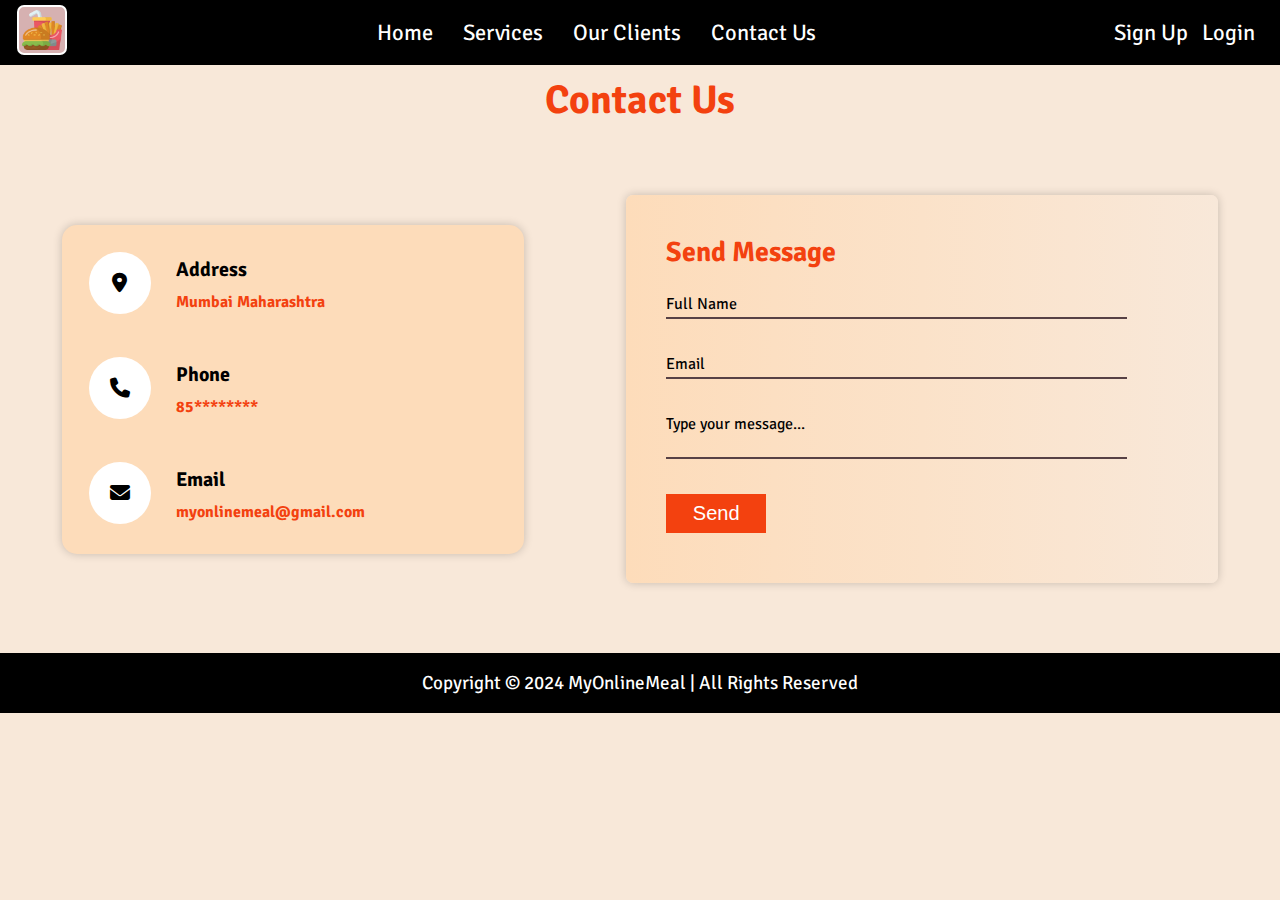
<file: html/contact.html>
<!DOCTYPE html>
<html lang="en">

<head>
    <meta charset="UTF-8">
    <meta name="viewport" content="width=device-width, initial-scale=1.0">
    <title>MyOnlineMeal</title>
    <link rel="icon" href="../img/icon.webp" type="image/x-icon">
    <link rel="stylesheet" type="text/css" href="../css/style.css">
    <link rel="stylesheet" type="text/css" href="../css/phone.css">
    <link rel="stylesheet" href="../css/contactStyles.css">
    <link rel="stylesheet" href="https://cdnjs.cloudflare.com/ajax/libs/font-awesome/6.5.1/css/all.min.css">
</head>

<body>
    <header>
        <nav class="nav nav-list">
            <div class="logo">
                <a href="../html/index.html">
                    <img src="../img/icon.webp" alt="Not Found">
                </a>
            </div>
            <div class="openMenu"><i class="fa fa-bars"></i></div>
            <ul class="mainMenu">
                <div class="closeMenu"><i class="fa fa-times"></i></div>
                <div class="menu">
                    <li class="item"><a href="../html/index.html">Home</a></li>
                    <li class="item"><a href="../html/index.html#services-container">Services</a></li>
                    <li class="item"><a href="../html/index.html#client-section">Our Clients</a></li>
                    <li class="item"><a href="../html/contact.html">Contact Us</a></li>
                </div>
            </ul>
            <div class="user">
                <i class="fa-solid fa-user user-icon" id="userIcon"></i>
                <div class="userbtn">
                    <button class="butn" id="signupButton">Sign Up</button>
                    <button class="butn" id="signinButton">Login</button>
                </div>
            </div>
        </nav>
    </header>
    <div class="contact">
        <h2 id="div-h2">Contact Us</h2>
        <div class="container">
            <div class="contactInfo">
                <div class="box">
                    <div class="icon"><i class="fa-solid fa-location-dot"></i></div>
                    <div class="text">
                        <h3>Address</h3>
                        <p>Mumbai Maharashtra</p>
                    </div>
                </div>
                <div class="box">
                    <div class="icon"><i class="fa-solid fa-phone"></i></div>
                    <div class="text">
                        <h3>Phone</h3>
                        <p>85********</p>
                    </div>
                </div>
                <div class="box">
                    <div class="icon"><i class="fa-solid fa-envelope"></i></div>
                    <div class="text">
                        <h3>Email</h3>
                        <p>myonlinemeal@gmail.com</p>
                    </div>
                </div>
            </div>
            <div class="contactForm">
                <form action="">
                    <h2 id="contact-h2">Send Message</h2>
                    <div class="inputBox">
                        <input type="text" name="" id="fullname" required="required">
                        <span for="fullname">Full Name</span>
                    </div>
                    <div class="inputBox">
                        <input type="text" name="" id="email" required="required">
                        <span for="email">Email</span>
                    </div>
                    <div class="inputBox">
                        <textarea required="required" id="msg"></textarea>
                        <span for="msg">Type your message...</span>
                    </div>
                    <div class="inputBox">
                        <input type="submit" name="inputBox" id="submitBtn" value="Send">
                    </div>
                </form>
            </div>
        </div>
    </div>
    <footer>
        <div class="center">
            Copyright &copy; 2024 MyOnlineMeal | All Rights Reserved
        </div>
    </footer>
    <script src="../script/script.js"></script>
    <script>
        document.getElementById('signupButton').addEventListener('click', function () {
            window.location.href = '../html/signup.html';
        });
        document.getElementById('signinButton').addEventListener('click', function () {
            window.location.href = '../html/signin.html';
        });
    </script>
</body>

</html>
</file>
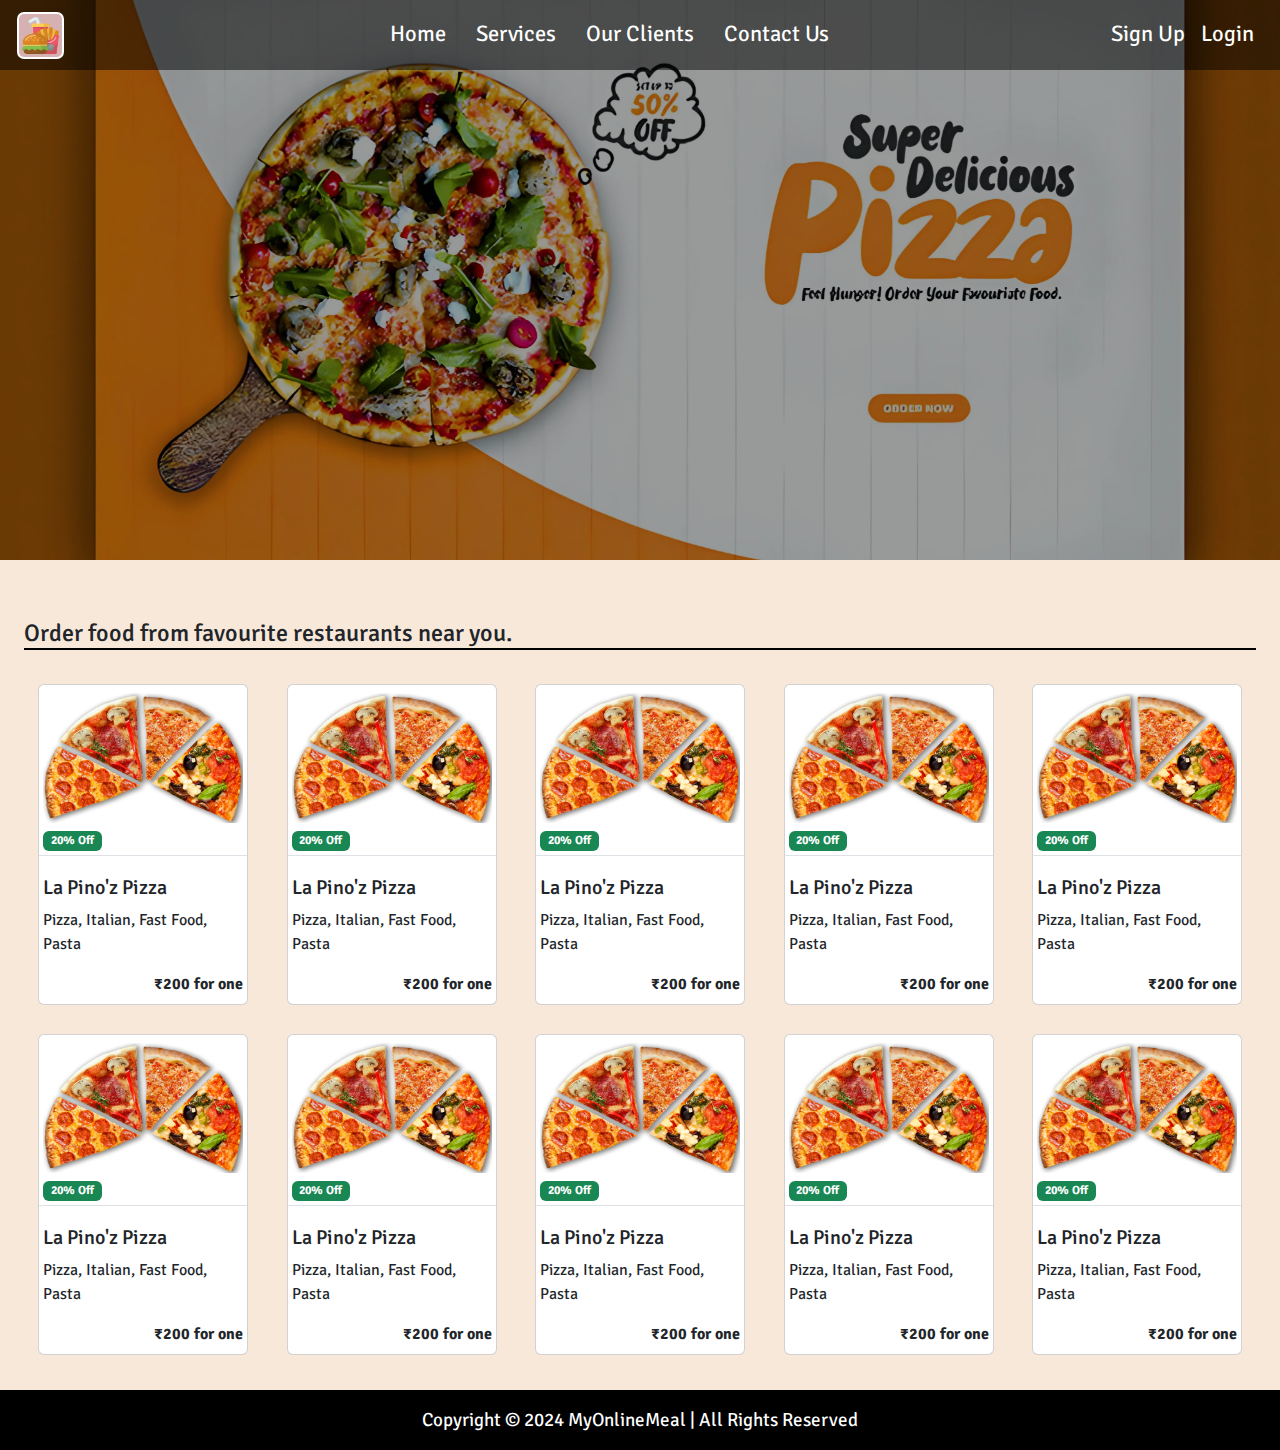
<file: html/order.html>
<!DOCTYPE html>
<html lang="en">

<head>
    <meta charset="UTF-8">
    <meta name="viewport" content="width=device-width, initial-scale=1.0">
    <title>MyOnlineMeal - Order Now</title>
    <link rel="icon" href="../img/icon.webp" type="image/x-icon">
    <link rel="stylesheet" type="text/css"
        href="https://cdn.jsdelivr.net/npm/bootstrap@5.3.2/dist/css/bootstrap.min.css">
    <link type="text/css" href="https://cdn.jsdelivr.net/npm/bootstrap@5.3.2/dist/js/bootstrap.bundle.min.js">
    <link rel="stylesheet" href="https://fonts.googleapis.com/css2?family=Signika+Negative:wght@600&display=swap">
    <link rel="stylesheet" href="https://cdnjs.cloudflare.com/ajax/libs/font-awesome/6.5.1/css/all.min.css">
    <link rel="stylesheet" type="text/css" href="../css/orderStyle.css">
</head>

<body>
    <header>
        <nav class="nav-menu nav-list">
            <div class="logo">
                <a href="../html/index.html">
                    <img src="../img/icon.webp" alt="Not Found">
                </a>
            </div>
            <div class="openMenu"><i class="fa fa-bars"></i></div>
            <ul class="mainMenu">
                <div class="closeMenu"><i class="fa fa-times"></i></div>
                <div class="menu">
                    <li class="item"><a href="../html/index.html">Home</a></li>
                    <li class="item"><a href="../html/index.html#services-container">Services</a></li>
                    <li class="item"><a href="../html/index.html#client-section">Our Clients</a></li>
                    <li class="item"><a href="../html/contact.html">Contact Us</a></li>
                </div>
            </ul>
            <div class="user">
                <i class="fa-solid fa-user user-icon" id="userIcon"></i>
                <div class="userbtn">
                    <button class="butn" id="signupButton">Sign Up</button>
                    <button class="butn" id="signinButton">Login</button>
                </div>
            </div>
        </nav>
    </header>
    <div class="menu-bg"></div>
    <div class="item-div">
        <div class="div-title mx-4">
            <h1 id="animatedText" class="animated-text"></h1>
        </div>
        <h4 class="mx-4 border-bottom border-2 border-black">Order food from favourite restaurants near you.</h4>
        <div id="menu-container">
            <div class="myCard mx-2">
                <div class="card">
                    <div class="pic border-bottom p-sm-1">
                        <img src="../img/image1.webp" class="card-img-top my-1" alt="..." style="height: 130px;">
                        <span class="badge text-bg-success">20% Off</span>
                    </div>
                    <div class="card-body p-sm-1 my-3 mb-1">
                        <h5 class="card-title">La Pino'z Pizza</h5>
                        <p class="card-text">Pizza, Italian, Fast Food, Pasta</p>
                        <p class="card-price mb-0 text-end fw-bold">₹200 for one</p>
                    </div>
                </div>
            </div>
            <div class="myCard mx-2">
                <div class="card">
                    <div class="pic border-bottom p-sm-1">
                        <img src="../img/image1.webp" class="card-img-top my-1" alt="..." style="height: 130px;">
                        <span class="badge text-bg-success">20% Off</span>
                    </div>
                    <div class="card-body p-sm-1 my-3 mb-1">
                        <h5 class="card-title">La Pino'z Pizza</h5>
                        <p class="card-text">Pizza, Italian, Fast Food, Pasta</p>
                        <p class="card-price mb-0 text-end fw-bold">₹200 for one</p>
                    </div>
                </div>
            </div>
            <div class="myCard mx-2">
                <div class="card">
                    <div class="pic border-bottom p-sm-1">
                        <img src="../img/image1.webp" class="card-img-top my-1" alt="..." style="height: 130px;">
                        <span class="badge text-bg-success">20% Off</span>
                    </div>
                    <div class="card-body p-sm-1 my-3 mb-1">
                        <h5 class="card-title">La Pino'z Pizza</h5>
                        <p class="card-text">Pizza, Italian, Fast Food, Pasta</p>
                        <p class="card-price mb-0 text-end fw-bold">₹200 for one</p>
                    </div>
                </div>
            </div>
            <div class="myCard mx-2">
                <div class="card">
                    <div class="pic border-bottom p-sm-1">
                        <img src="../img/image1.webp" class="card-img-top my-1" alt="..." style="height: 130px;">
                        <span class="badge text-bg-success">20% Off</span>
                    </div>
                    <div class="card-body p-sm-1 my-3 mb-1">
                        <h5 class="card-title">La Pino'z Pizza</h5>
                        <p class="card-text">Pizza, Italian, Fast Food, Pasta</p>
                        <p class="card-price mb-0 text-end fw-bold">₹200 for one</p>
                    </div>
                </div>
            </div>
            <div class="myCard mx-2">
                <div class="card">
                    <div class="pic border-bottom p-sm-1">
                        <img src="../img/image1.webp" class="card-img-top my-1" alt="..." style="height: 130px;">
                        <span class="badge text-bg-success">20% Off</span>
                    </div>
                    <div class="card-body p-sm-1 my-3 mb-1">
                        <h5 class="card-title">La Pino'z Pizza</h5>
                        <p class="card-text">Pizza, Italian, Fast Food, Pasta</p>
                        <p class="card-price mb-0 text-end fw-bold">₹200 for one</p>
                    </div>
                </div>
            </div>
            <div class="myCard mx-2">
                <div class="card">
                    <div class="pic border-bottom p-sm-1">
                        <img src="../img/image1.webp" class="card-img-top my-1" alt="..." style="height: 130px;">
                        <span class="badge text-bg-success">20% Off</span>
                    </div>
                    <div class="card-body p-sm-1 my-3 mb-1">
                        <h5 class="card-title">La Pino'z Pizza</h5>
                        <p class="card-text">Pizza, Italian, Fast Food, Pasta</p>
                        <p class="card-price mb-0 text-end fw-bold">₹200 for one</p>
                    </div>
                </div>
            </div>
            <div class="myCard mx-2">
                <div class="card">
                    <div class="pic border-bottom p-sm-1">
                        <img src="../img/image1.webp" class="card-img-top my-1" alt="..." style="height: 130px;">
                        <span class="badge text-bg-success">20% Off</span>
                    </div>
                    <div class="card-body p-sm-1 my-3 mb-1">
                        <h5 class="card-title">La Pino'z Pizza</h5>
                        <p class="card-text">Pizza, Italian, Fast Food, Pasta</p>
                        <p class="card-price mb-0 text-end fw-bold">₹200 for one</p>
                    </div>
                </div>
            </div>
            <div class="myCard mx-2">
                <div class="card">
                    <div class="pic border-bottom p-sm-1">
                        <img src="../img/image1.webp" class="card-img-top my-1" alt="..." style="height: 130px;">
                        <span class="badge text-bg-success">20% Off</span>
                    </div>
                    <div class="card-body p-sm-1 my-3 mb-1">
                        <h5 class="card-title">La Pino'z Pizza</h5>
                        <p class="card-text">Pizza, Italian, Fast Food, Pasta</p>
                        <p class="card-price mb-0 text-end fw-bold">₹200 for one</p>
                    </div>
                </div>
            </div>
            <div class="myCard mx-2">
                <div class="card">
                    <div class="pic border-bottom p-sm-1">
                        <img src="../img/image1.webp" class="card-img-top my-1" alt="..." style="height: 130px;">
                        <span class="badge text-bg-success">20% Off</span>
                    </div>
                    <div class="card-body p-sm-1 my-3 mb-1">
                        <h5 class="card-title">La Pino'z Pizza</h5>
                        <p class="card-text">Pizza, Italian, Fast Food, Pasta</p>
                        <p class="card-price mb-0 text-end fw-bold">₹200 for one</p>
                    </div>
                </div>
            </div>
            <div class="myCard mx-2">
                <div class="card">
                    <div class="pic border-bottom p-sm-1">
                        <img src="../img/image1.webp" class="card-img-top my-1" alt="..." style="height: 130px;">
                        <span class="badge text-bg-success">20% Off</span>
                    </div>
                    <div class="card-body p-sm-1 my-3 mb-1">
                        <h5 class="card-title">La Pino'z Pizza</h5>
                        <p class="card-text">Pizza, Italian, Fast Food, Pasta</p>
                        <p class="card-price mb-0 text-end fw-bold">₹200 for one</p>
                    </div>
                </div>
            </div>
        </div>
    </div>
    <footer>
        <div class="center">
            Copyright &copy; 2024 MyOnlineMeal | All Rights Reserved
        </div>
    </footer>
    <script src="../script/script.js"></script>
    <script>
        document.getElementById('signupButton').addEventListener('click', function () {
            window.location.href = '../html/signup.html';
        });
        document.getElementById('signinButton').addEventListener('click', function () {
            window.location.href = '../html/signin.html';
        });

        document.addEventListener("DOMContentLoaded", function () {
            const texts = [
                "Hungry?",
                "Unexpected guests?",
                "Cooking gone wrong?",
                "Movie marathon?",
                "Game night?",
                "Late night at office?"
            ];

            let currentIndex = 0;
            const animatedTextElement = document.getElementById("animatedText");

            function displayNextText() {
                animatedTextElement.style.transition = "opacity 1s, transform 2s";
                animatedTextElement.style.opacity = 0;
                animatedTextElement.style.transform = "translateY(100%)";

                setTimeout(() => {
                    animatedTextElement.textContent = texts[currentIndex];
                    animatedTextElement.style.opacity = 1;
                    animatedTextElement.style.transform = "translateY(0)";

                    currentIndex = (currentIndex + 1) % texts.length;

                    setTimeout(displayNextText, 6000);
                }, 3000);
            }
            displayNextText();
        });
    </script>
</body>

</html>
</file>
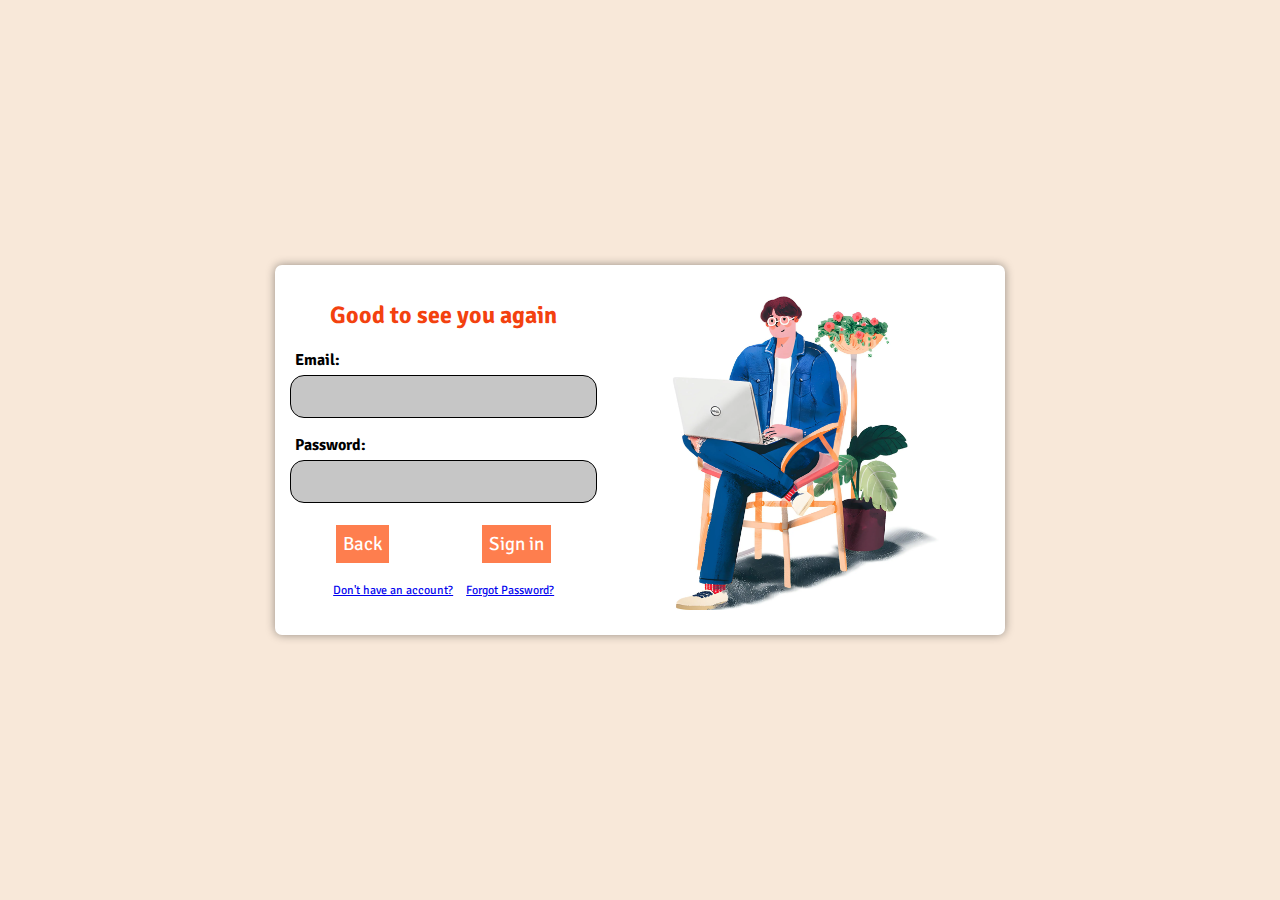
<file: html/signin.html>
<!DOCTYPE html>
<html lang="en">

<head>
    <meta charset="UTF-8">
    <meta name="viewport" content="width=device-width, initial-scale=1.0">
    <title>TechFrames - Sign In</title>
    <link rel="icon" href="../img/icon.webp" type="image/x-icon">
    <link rel="stylesheet" type="text/css" href="../css/signStyle.css">
</head>

<body>
    <div class="signup-container" id="signin-container">
        <div class="first-div">
            <form class="signup-form">
                <h2>Good to see you again</h2>
                <div class="form-group">
                    <label for="email">Email:</label>
                    <input type="email" id="email" name="email" required autocomplete="email">
                </div>
                <div class="form-group">
                    <label for="password">Password:</label>
                    <input type="password" id="password" name="password" minlength="8" required
                        autocomplete="current-password">
                </div>
                <div class="button-container">
                    <button type="submit" class="cta-button" id="back-btn">Back</button>
                    <button type="submit" class="cta-button" id="sign-btn">Sign in</button>
                </div>
                <div class="form-group">
                    <div class="form-group">
                        <span id="account">
                            <a href="../html/signup.html" id="terms-of-use-link">Don't have an account?</a>
                            <a href="#" id="forgot-password-link">Forgot Password?</a>
                        </span>
                    </div>
                </div>
            </form>
        </div>
        <div class="second-div" id="second-div">
            <img src="../img/signin.webp" alt="">
        </div>
    </div>
    <script>
        document.getElementById('back-btn').addEventListener('click', function () {
            window.location.href = '../html/index.html';
        });
    </script>
</body>

</html>
</file>
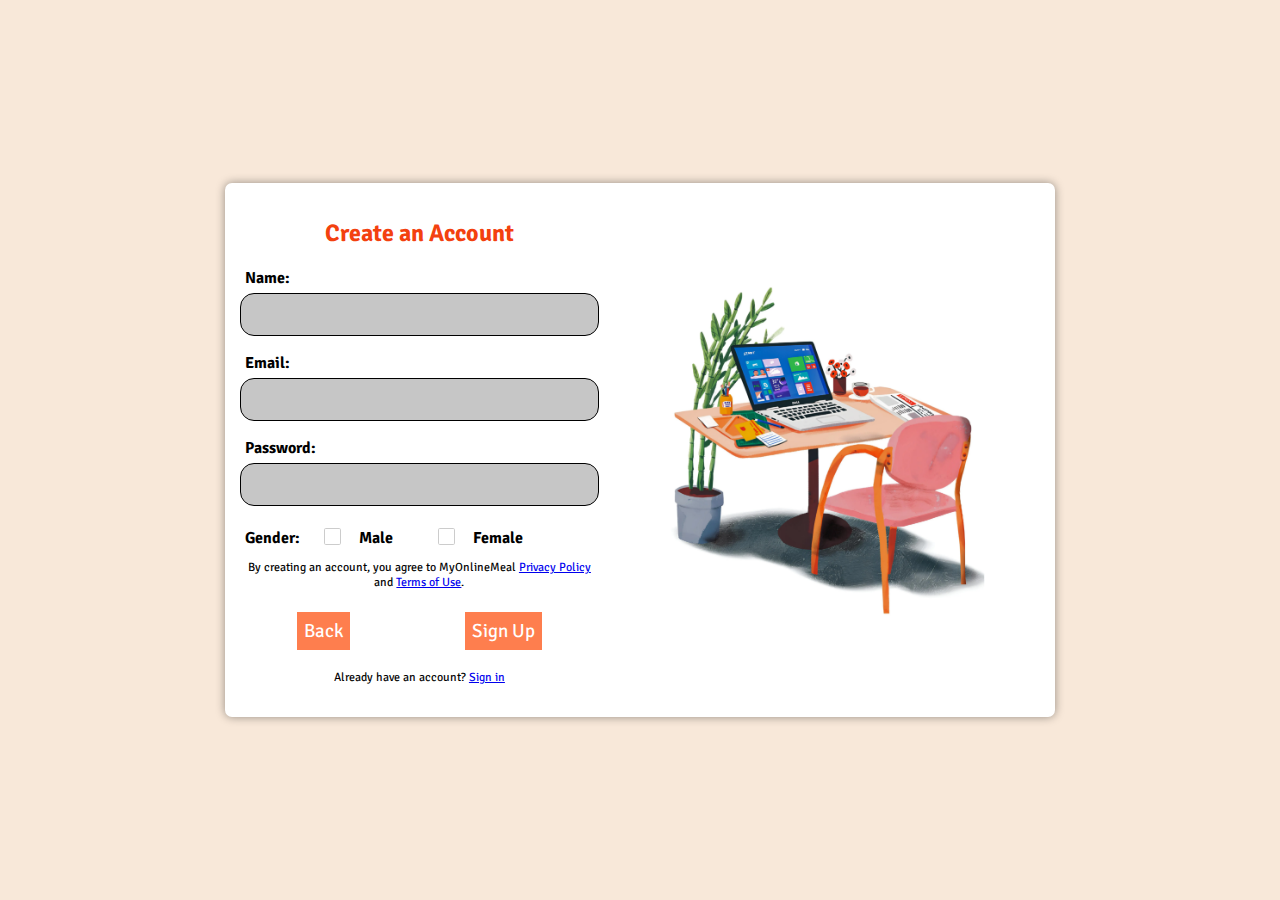
<file: html/signup.html>
<!DOCTYPE html>
<html lang="en">

<head>
    <meta charset="UTF-8">
    <meta name="viewport" content="width=device-width, initial-scale=1.0">
    <title>MyOnlineMeal - Sign Up</title>
    <link rel="icon" href="../img/icon.webp" type="image/x-icon">
    <link rel="stylesheet" type="text/css" href="../css/signStyle.css">
</head>

<body>
    <div class="signup-container">
        <div class="first-div">
            <form class="signup-form">
                <h2>Create an Account</h2>
                <div class="form-group">
                    <label for="firstname">Name:</label>
                    <input type="text" id="firstname" name="firstname" required autocomplete="given-name">
                </div>
                <div class="form-group">
                    <label for="email">Email:</label>
                    <input type="email" id="email" name="email" required autocomplete="email">
                </div>
                <div class="form-group">
                    <label for="password">Password:</label>
                    <input type="password" id="password" name="password" minlength="8" required
                        autocomplete="current-password">
                </div>
                <div class="formgroup">
                    <label class="gender-label">Gender:</label>
                    <div>
                        <input type="radio" id="male" name="gender" value="male">
                        <label class="radio-label" for="male">Male</label>
                    </div>
                    <div>
                        <input type="radio" id="female" name="gender" value="female">
                        <label class="radio-label" for="female">Female</label>
                    </div>
                </div>
                <div class="form-group">
                    <span for="terms-text" id="terms-text">By creating an account, you agree to MyOnlineMeal <a href="#" id="privacy-policy-link">Privacy Policy</a> and <a href="#" id="terms-of-use-link">Terms of Use</a>.</span>
                </div>
                <div class="button-container">
                    <button type="submit" class="cta-button" id="back-btn">Back</button>
                    <button type="submit" class="cta-button" id="sign-btn">Sign Up</button>
                </div>
                <div class="form-group">
                    <span for="terms-text" id="account">Already have an account? <a href="../html/signin.html"
                            id="terms-of-use-link">Sign in</a></span>
                </div>
            </form>
        </div>
        <div class="second-div">
            <img src="../img/signup.webp" alt="">
        </div>
    </div>
    <script>
        document.getElementById('back-btn').addEventListener('click', function () {
            window.location.href = '../html/index.html';
        });
    </script>
</body>

</html>
</file>
<file: css/style.css>
@import url('https://fonts.googleapis.com/css2?family=Bungee&family=Skranji&display=swap');
@import url('https://fonts.googleapis.com/css2?family=Signika+Negative:wght@600&display=swap');
@import url('https://fonts.googleapis.com/css2?family=Playpen+Sans:wght@500&display=swap');

* {
    margin: 0;
    padding: 0;
}

html {
    scroll-behavior: smooth;
}

.h-primary {
    font-size: 3.8rem;
    padding: 12px;
}

.h-secondary {
    font-size: 2.3rem;
    padding: 12px;
}

.center {
    text-align: center;
}

.nav {
    display: flex;
    align-items: center;
    justify-content: space-between;
    height: 45px;
    max-width: 100%;
    padding: 10px;
    margin: 0;
    background-color: rgba(0, 0, 0, 0.5);
}

.logo {
    display: flex;
    align-items: center;
    justify-content: center;
}

.logo img {
    height: 40px;
    margin: 7px;
    padding: 3px;
    border-radius: 7px;
    cursor: pointer;
    border: 2px solid white;
    background-color: rgb(214 177 177);
}

.openMenu,
.closeMenu {
    display: none;
}

.mainMenu {
    list-style: none;
}

.menu {
    display: flex;
}

.item a {
    margin: 0 10px;
    padding: 5px;
    font-size: 1.4rem;
    font-family: 'Signika Negative';
    color: white;
    text-decoration: none;
    cursor: pointer !important;
}

.item a:hover {
    border-radius: 7px;
    font-weight: bold;
    color: black;
    background-color: #fddcba;
}

.userbtn {
    position: relative;
    left: -10px;
}

.userbtn button {
    cursor: pointer;
    padding: 5px;
    font-size: 1.4rem;
    border: 0px;
    color: white;
    font-family: 'Signika Negative';
    background-color: transparent;
}

.userbtn button:hover {
    border-radius: 7px;
    font-weight: bold;
    color: black;
    background-color: #fddcba;
}

#userIcon {
    display: none;
}

#home {
    display: flex;
    align-items: center;
    justify-content: center;
    flex-direction: column;
    height: 547px;
    padding: 0px 200px;
}

#home::before {
    content: "";
    position: absolute;
    background: url('../img/bg1.webp') no-repeat center center/cover;
    height: 642px;
    width: 100%;
    top: 0px;
    left: 0px;
    z-index: -1;
    opacity: 0.9;
}

#home h1 {
    text-align: center;
    color: rgb(239, 239, 239);
    font-family: 'Signika Negative';
}

#home p {
    font-size: 1.5rem;
    text-align: center;
    color: rgb(239, 239, 239);
    font-family: 'Signika Negative';
}

.btn {
    position: relative;
    top: 15px;
    padding: 6px 20px;
    margin: 17px;
    cursor: pointer;
    border-radius: 10px;
    border: 0;
    font-size: 1.5rem;
    font-family: 'Skranji';
    color: white;
    background-color: #f3410f;
    box-shadow: 5px 5px 10px rgba(0, 0, 0, 0.7);
}

#services-container {
    height: 570px;
    font-family: 'Signika Negative';
    background-color: #FFE5DC;
}

#services {
    display: flex;
    margin: 20px;
}

#services .box {
    width: 330px;
    height: 365px;
    padding: 25px;
    margin: 2px 55px;
    margin-bottom: 20px;
    border-radius: 28px;
    border: 2px solid brown;
    background-color: #E8C4C5;
}

#services .box img {
    display: block;
    height: 160px;
    margin: auto;
}

#services .box p {
    text-align: center;
}

#client-section {
    position: relative;
    font-family: 'Signika Negative';
}

#client-section::before {
    content: "";
    position: absolute;
    background: url('../img/clients.webp') no-repeat center center/cover;
    width: 100%;
    height: 100%;
    z-index: -1;
    opacity: 0.7;
}

#clients {
    display: flex;
    justify-content: center;
    align-items: center;
}

.client-item {
    padding: 34px;
}

#clients img {
    height: 130px;
    padding: 10px;
    border-radius: 7px;
    background-color: #e6e6e6d0;
}

.submit {
    padding: 10px;
    margin: 7px;
    border-radius: 10px;
    cursor: pointer;
    border: 2px solid black;
    font-size: 1.5rem;
    font-family: 'Signika Negative';
    color: white;
    background-color: brown;
}

.submit:hover {
    border: 2px solid transparent;
    box-shadow: 5px 5px 10px rgba(0, 0, 0, 0.7);
    background-color: rgb(181, 66, 66);
}

footer {
    display: flex;
    align-items: center;
    justify-content: center;
    height: 60px;
    text-align: center;
    font-family: 'Signika Negative';
    background-color: black;
    color: white;
    font-size: 19px;
}
</file>
<file: css/phone.css>
@media screen and (max-width: 768px) {
    .h-primary {
        font-size: 3rem;
        padding: 7px;
    }

    body {
        padding: 0;
        margin: 0;
    }

    .nav {
        display: flex;
        align-items: center;
        justify-content: space-between;
        padding: 0;
        height: 60px;
    }

    .logo {
        width: 60px;
    }

    .logo img {
        height: 35px;
        box-shadow: none;
        border: none;
        margin: 0;
        border-radius: 3px;
    }

    .nav ul li a {
        font-size: 1.5rem;
        padding: 7px;
        margin: 10px;
    }

    .mainMenu {
        align-items: center;
        justify-content: center;
        position: absolute;
        width: 100%;
        height: 40%;
        background-color: rgba(0, 0, 0, 0.9);
        z-index: 1;
    }

    .mainMenu .item:first-child {
        margin-top: 30px;
    }

    .mainMenu .menu {
        align-items: center;
        justify-content: center;
        flex-direction: column;
    }

    .item {
        padding: 10px;
        text-align: center;
    }

    .item a:hover {
        border-radius: 7px;
        color: black;
        background-color: rgb(233, 222, 222);
    }

    .openMenu,
    .closeMenu {
        display: flex;
        align-items: center;
        justify-content: center;
        position: absolute;
        right: 20px;
        width: 32px;
        font-size: 2rem;
        color: white;
    }

    .fa-times {
        top: -111px;
        position: relative;
    }

    #userIcon {
        display: flex;
        position: relative;
        left: -72px;
        padding: 5px;
        font-size: 18px;
        border-radius: 14%;
        background-color: aliceblue;
    }

    .userbtn {
        display: none;
        align-items: center;
        justify-content: center;
        flex-direction: column;
        position: absolute;
        top: 0px;
        left: 0;
        width: 100%;
        height: 40%;
        background-color: rgba(0, 0, 0, 0.9);
    }

    .userbtn.active {
        display: flex;
        z-index: 1;
    }

    .butn {
        width: 40%;
        margin: 20px;
    }

    .butn:hover {
        font-weight: bold;
        background-color: rgb(233, 222, 222);
    }

    #home {
        height: 300px;
        padding: 10px;
    }

    #home::before {
        height: 396px;
    }

    #home p {
        font-size: 1rem;
    }

    .btn {
        padding: 10px;
        margin: 10px;
        top: 0;
        outline: none;
        font-size: 1.3rem;
        border: 2px solid transparent;
    }

    .btn:hover {
        box-shadow: none;
    }

    #services {
        flex-direction: column;
        padding: 14px;
        margin: 2px 0px;
        margin-bottom: 20px;
        display: flex;
        justify-content: center;
        align-items: center;
    }

    #services-container {
        height: 1365px;
    }

    #services-container h1 {
        padding-top: 20px;
        padding-bottom: 0px;
    }

    #services .box {
        width: 300px;
        height: auto;
        padding: 15px;
        margin: 0;
        margin-bottom: 20px;
    }

    #client-section {
        height: 380px;
    }

    #clients {
        flex-wrap: wrap;
        justify-content: space-around;
    }

    .client-item {
        display: flex;
        align-items: center;
        justify-content: center;
        height: 110px;
        width: 110px;
        padding: 12px;
        margin: 7px;
        border-radius: 7px;
    }

    #clients img {
        width: 100px;
        height: auto;
        padding: 10px;
        background-color: rgba(0, 0, 0, 0.5);
    }

    footer {
        padding: 5px;
    }
}
</file>
<file: css/contactStyles.css>
@import url('https://fonts.googleapis.com/css2?family=Arimo:wght@700&family=Arvo:ital@1&family=Bree+Serif&family=Play&family=Playpen+Sans:wght@500&family=Rubik+Doodle+Shadow&display=swap');

* {
    padding: 0;
    margin: 0;
}

body {
    font-family: 'Signika Negative';
    background-color: #f8e8d9;
}

.nav {
    background-color: black;
}

.item a:hover {
    background-color: #ffd1a2;
}

.userbtn button:hover {
    background-color: #ffd1a2;
}

.contact {
    position: relative;
    display: flex;
    align-items: center;
    justify-content: center;
    flex-direction: column;
}

.contact .content {
    max-width: 800px;
    text-align: center;
}

#div-h2 {
    margin: 10px;
    font-size: 40px;
    color: #f3410f;
}

.contact .content p {
    font-weight: 300;
    color: #fff;
}

.container {
    width: 100%;
    display: flex;
    align-items: center;
    justify-content: center;
    height: 500px;
    margin: 4px;
}

.container .contactInfo {
    width: 35%;
    display: flex;
    flex-direction: column;
    background-color: #fddcba;
    border-radius: 15px;
    margin-right: 8%;
    padding: 7px;
    box-shadow: 0px 0px 10px rgba(0, 0, 0, 0.2);
}

.container .contactInfo .box {
    position: relative;
    padding: 10px;
    margin: 10px;
    display: flex;
}

.container .contactInfo .box .icon {
    height: 52px;
    width: 52px;
    background: #fff;
    display: flex;
    align-items: center;
    justify-content: center;
    border-radius: 50%;
    padding: 5px;
    font-size: 20px;
}

.container .contactInfo .box .text {
    display: flex;
    margin-left: 20px;
    flex-direction: column;
    font-weight: 800;
}

.container .contactInfo .box .text h3 {
    font-size: 20px;
    color: black;
    padding: 5px;
}

.container .contactInfo .box .text p {
    padding: 5px;
    color: #f3410f;
}

.contactForm {
    width: 40%;
    padding: 40px;
    background: linear-gradient(to right, #fddcba, #fcdfc2, #fbe2c9, #fae5d1, #f8e8d9);
    box-shadow: 0px 0px 10px rgba(0, 0, 0, 0.2);
    border-radius: 7px;
}

#contact-h2 {
    font-size: 28px;
    color: #f3410f;
}

.contactForm .inputBox {
    position: relative;
    width: 100%;
    margin-top: 10px;
}

.contactForm .inputBox input,
textarea {
    width: 90%;
    padding: 5px 0;
    font-size: 16px;
    margin: 10px 0;
    border: none;
    border-bottom: 2px solid #574145;
    outline: none;
    resize: none;
    background-color: transparent;
    color: white;
    border-radius: 0 !important;
}

.contactForm .inputBox span {
    position: absolute;
    left: 0;
    padding: 5px 0;
    font-size: 16px;
    margin: 10px 0;
    pointer-events: none;
    transition: 0.5s;
}

.contactForm .inputBox input:focus+span,
.contactForm .inputBox input:valid~span,
.contactForm .inputBox textarea:focus~span,
.contactForm .inputBox textarea:valid~span {
    font-size: 15px;
    opacity: 0;
}

.contactForm .inputBox input[type="submit"] {
    width: 100px;
    background-color: #f3410f;
    border: none;
    cursor: pointer;
    padding: 8px;
    font-size: 20px;
}

#submitBtn:hover {
    border-radius: 10px !important;
}

footer {
    position: relative;
    bottom: -10px;
}

@media screen and (max-width: 768px) {
    body {
        margin: 0;
        padding: 0;
        min-height: 100vh;
        display: flex;
        flex-direction: column;
    }

    .nav {
        width: 100%;
        height: 60px;
    }

    .contact::before {
        background-position: -370px;
    }

    #div-h2 {
        position: relative;
        top: -110px;
    }

    .contact {
        margin: 10px;
        height: 790px;
    }

    #contact-h2 {
        padding: 0;
        margin: 0;
    }

    .container {
        flex-direction: column;
    }

    .container .contactInfo {
        border-radius: 4%;
        margin-bottom: 40px;
        margin-right: 0;
    }

    .container .contactInfo .box {
        width: 305.400px;
        height: 62.400px;
    }

    .container .contactInfo .box .icon {
        width: 40px;
        border-radius: 25%;
    }

    .container .contactInfo {
        width: 100%;
        position: relative;
        padding: 0;
    }

    .contactForm {
        width: 93%;
        padding: 10px;
    }

    #submitBtn {
        font-family: 'Signika Negative';
        border-radius: 7px !important;
    }

    footer {
        text-align: center;
        padding: 5px;
        position: relative;
        bottom: 0;
    }
}
</file>
<file: css/orderStyle.css>
body {
    background-color: #f8e8d9;
    font-family: 'Signika Negative';
}

.nav-menu {
    display: flex;
    align-items: center;
    justify-content: space-between;
    height: 70px;
    max-width: 100%;
    padding: 10px;
    margin: 0;
    background-color: rgba(0, 0, 0, 0.7);
}

.logo {
    display: flex;
    align-items: center;
    justify-content: center;
}

.logo img {
    height: 47px;
    margin: 7px;
    padding: 3px;
    border-radius: 7px;
    cursor: pointer;
    border: 2px solid white;
    background-color: rgb(214 177 177);
}

.openMenu,
.closeMenu {
    display: none;
}

.mainMenu {
    list-style: none;
}

.menu {
    display: flex;
    position: relative;
    top: 8px;
}

.item a {
    margin: 0 10px;
    padding: 5px;
    font-size: 1.4rem;
    color: white;
    text-decoration: none;
    cursor: pointer !important;
}

.item a:hover {
    border-radius: 7px;
    font-weight: bold;
    color: black;
    background-color: #fddcba;
}

.userbtn {
    position: relative;
    left: -10px;
}

.userbtn button {
    cursor: pointer;
    font-size: 1.4rem;
    border: 0px;
    color: white;
    background-color: transparent;
}

.userbtn button:hover {
    border-radius: 7px;
    font-weight: bold;
    color: black;
    background-color: #fddcba;
}

#userIcon {
    display: none;
}

.menu-bg {
    height: 490px;
    background-color: rgba(0, 0, 0, 0.4);
}

.menu-bg::before {
    content: "";
    background: url('../img/menu-bg.webp') no-repeat center center/cover;
    height: 560px;
    width: 100%;
    position: absolute;
    top: 0;
    left: 0;
    z-index: -1;
}

.myCard {
    display: flex;
    align-items: center;
    width: 230px;
    height: 340px;
    padding: 10px;
    margin: 5px;
}

.myCard:hover {
    border-radius: 5px;
    box-shadow: 0 0 10px rgba(0, 0, 0, 0.5);
}

span {
    margin: 0;
}

.div-title {
    position: relative;
    overflow: hidden;
    height: 59px;
}

.animated-text {
    opacity: 0;
    position: absolute;
    bottom: 0;
    left: 0;
    width: 100%;
}

.animate-text {
    animation: moveUp 2s ease-in-out;
}

@keyframes moveUp {
    0% {
        transform: translateY(100%);
        opacity: 0;
    }

    100% {
        transform: translateY(-100%);
        opacity: 1;
    }
}

#menu-container {
    margin: 20px;
    display: flex;
    flex-wrap: wrap;
    justify-content: space-between;
}

footer {
    display: flex;
    align-items: center;
    justify-content: center;
    height: 60px;
    text-align: center;
    font-family: 'Signika Negative';
    background-color: black;
    color: white;
    font-size: 19px;
}

@media screen and (max-width: 768px) {
    body {
        padding: 0;
        margin: 0;
    }

    .nav-menu {
        height: 60px;
    }

    .logo img {
        height: 40px;
        box-shadow: none;
        border: none;
        margin: 0;
        border-radius: 3px;
    }

    .nav ul li a {
        font-size: 1.5rem;
        padding: 7px;
        margin: 10px;
    }

    .mainMenu {
        align-items: center;
        justify-content: center;
        position: absolute;
        width: 100%;
        height: 40%;
        background-color: rgba(0, 0, 0, 0.9);
        z-index: 1;
        left: 0;
    }

    .mainMenu .item:first-child {
        margin-top: 30px;
    }

    .mainMenu .menu {
        align-items: center;
        justify-content: center;
        flex-direction: column;
    }

    .item {
        padding: 10px;
        text-align: center;
    }

    .item a:hover {
        border-radius: 7px;
        color: black;
        background-color: rgb(233, 222, 222);
    }

    .openMenu,
    .closeMenu {
        display: flex;
        align-items: center;
        justify-content: center;
        position: absolute;
        right: 20px;
        width: 32px;
        font-size: 2rem;
        color: white;
    }

    .fa-times {
        top: -116px;
        position: relative;
    }

    #userIcon {
        display: flex;
        position: relative;
        left: -72px;
        padding: 5px;
        font-size: 18px;
        border-radius: 14%;
        background-color: aliceblue;
    }

    .userbtn {
        display: none;
        align-items: center;
        justify-content: center;
        flex-direction: column;
        position: absolute;
        top: 0px;
        left: 0;
        width: 100%;
        height: 40%;
        background-color: rgba(0, 0, 0, 0.9);
    }

    .userbtn.active {
        display: flex;
        z-index: 1;
    }

    .butn {
        width: 40%;
        margin: 20px;
    }

    .butn:hover {
        font-weight: bold;
        background-color: rgb(233, 222, 222);
    }

    .menu-bg {
        height: 250px;
    }

    .menu-bg::before {
        height: 310px;
    }

    .div-title {
        margin: 0 0 0 12px !important;
        padding: 0 !important;
    }

    .mx-4 {
        margin: 0 5px 0 12px !important;
        font-size: 20px;
    }

    #menu-container {
        margin: 10px 5px;
        justify-content: space-between;
    }

    .myCard {
        width: auto;
        height: auto;
        padding: 0;
        margin: 7px 2px !important;
    }

    .myCard:hover {
        border-radius: none;
        box-shadow: none;
    }

    .card {
        width: 170px;
    }

    .pic {
        margin: 5px !important;
    }

    .pic img {
        height: auto !important;
    }

    .card-body {
        margin-top: 0 !important;
        padding: 7px !important;
    }

    footer {
        padding: 10px;
    }
}
</file>
<file: css/signStyle.css>
@import url('https://fonts.googleapis.com/css2?family=Signika+Negative:wght@600&display=swap');
@import url('https://fonts.googleapis.com/css2?family=Playpen+Sans:wght@500&display=swap');

body {
    font-family: 'Signika Negative';
    background-color: #f8e8d9;
    margin: 0;
    padding: 0;
    display: flex;
    align-items: center;
    justify-content: center;
    height: 100vh;
}

.signup-container {
    background-color: #fff;
    border-radius: 7px;
    box-shadow: 0 0 10px rgba(0, 0, 0, 0.4);
    overflow: hidden;
    width: 800px;
    max-width: 100%;
    display: flex;
    padding: 15px;
}

#signin-container {
    width: 700px;
}

.first-div {
    flex: 1;
}

.second-div {
    flex: 1;
    display: flex;
    align-items: center;
    justify-content: center;
}

.second-div img {
    height: 370px;
}

#second-div {
    margin: 10px;
}

#second-div img {
    height: 320px;
}

.signup-form h2 {
    text-align: center;
    color: #f3410f;
}

.form-group {
    margin-bottom: 17px;
}

label {
    display: block;
    margin: 5px;
    font-weight: bold;
}

input {
    width: 100%;
    padding: 10px;
    border-radius: 14px;
    box-sizing: border-box;
    background-color: #C6C6C6;
    font-family: 'Playpen Sans';
    border: 1px solid black;
}

.button-container {
    display: flex;
    justify-content: space-around;
    align-items: center;
}

.cta-button {
    font-family: 'Signika Negative';
    background-color: #fe7e4e;
    color: #fff;
    padding: 7px;
    margin: 5px;
    font-size: 19px;
    border: none;
    cursor: pointer;
}

.cta-button:hover {
    border-radius: 10px;
}

#back-btn {
    background-color: #fe7e4e;
}

#account {
    margin: 15px 0 0 0;
    font-size: 12px;
    text-align: center;
}

span {
    display: flex;
    justify-content: space-evenly;
}

.formgroup {
    display: flex;
    align-items: center;
}

.gender-label {
    margin-right: 15%;
}

.formgroup div {
    display: flex;
    align-items: center;
    margin-right: auto;
}

input[type="radio"] {
    display: none;
}

.radio-label {
    cursor: pointer;
    position: relative;
}

.radio-label:before {
    content: "";
    display: inline-block;
    width: 15px;
    height: 15px;
    border: 1px solid #ccc;
    border-radius: 10%;
    position: absolute;
    left: -35px;
}

input[type="radio"]:checked+.radio-label:before {
    background-color: #1400FF;
    border-color: #1400FF;
}

span {
    display: block;
    text-align: center;
}

#terms-text {
    margin: 7px;
    font-size: 12px;
}

#forgot-password-link {
    margin: 0px 0px 0px 10px;
}

@media screen and (max-width: 768px) {
    body {
        height: 90vh;
    }

    .signup-container {
        height: 80%;
    }

    #signin-container {
        height: 49%;
    }

    .signup-form h2 {
        margin: 20px;
    }

    label {
        margin: 7px;
    }

    .radio-label:before {
        width: 13px;
        height: 13px;
    }

    #terms-text,
    #account {
        font-size: 14px;
    }

    .button-container {
        margin: 20px;
    }

    .cta-button {
        border-radius: 7px !important;
    }

    .first-div {
        padding: 0;
        margin: 0;
    }

    .second-div {
        display: none !important;
    }
}
</file>
